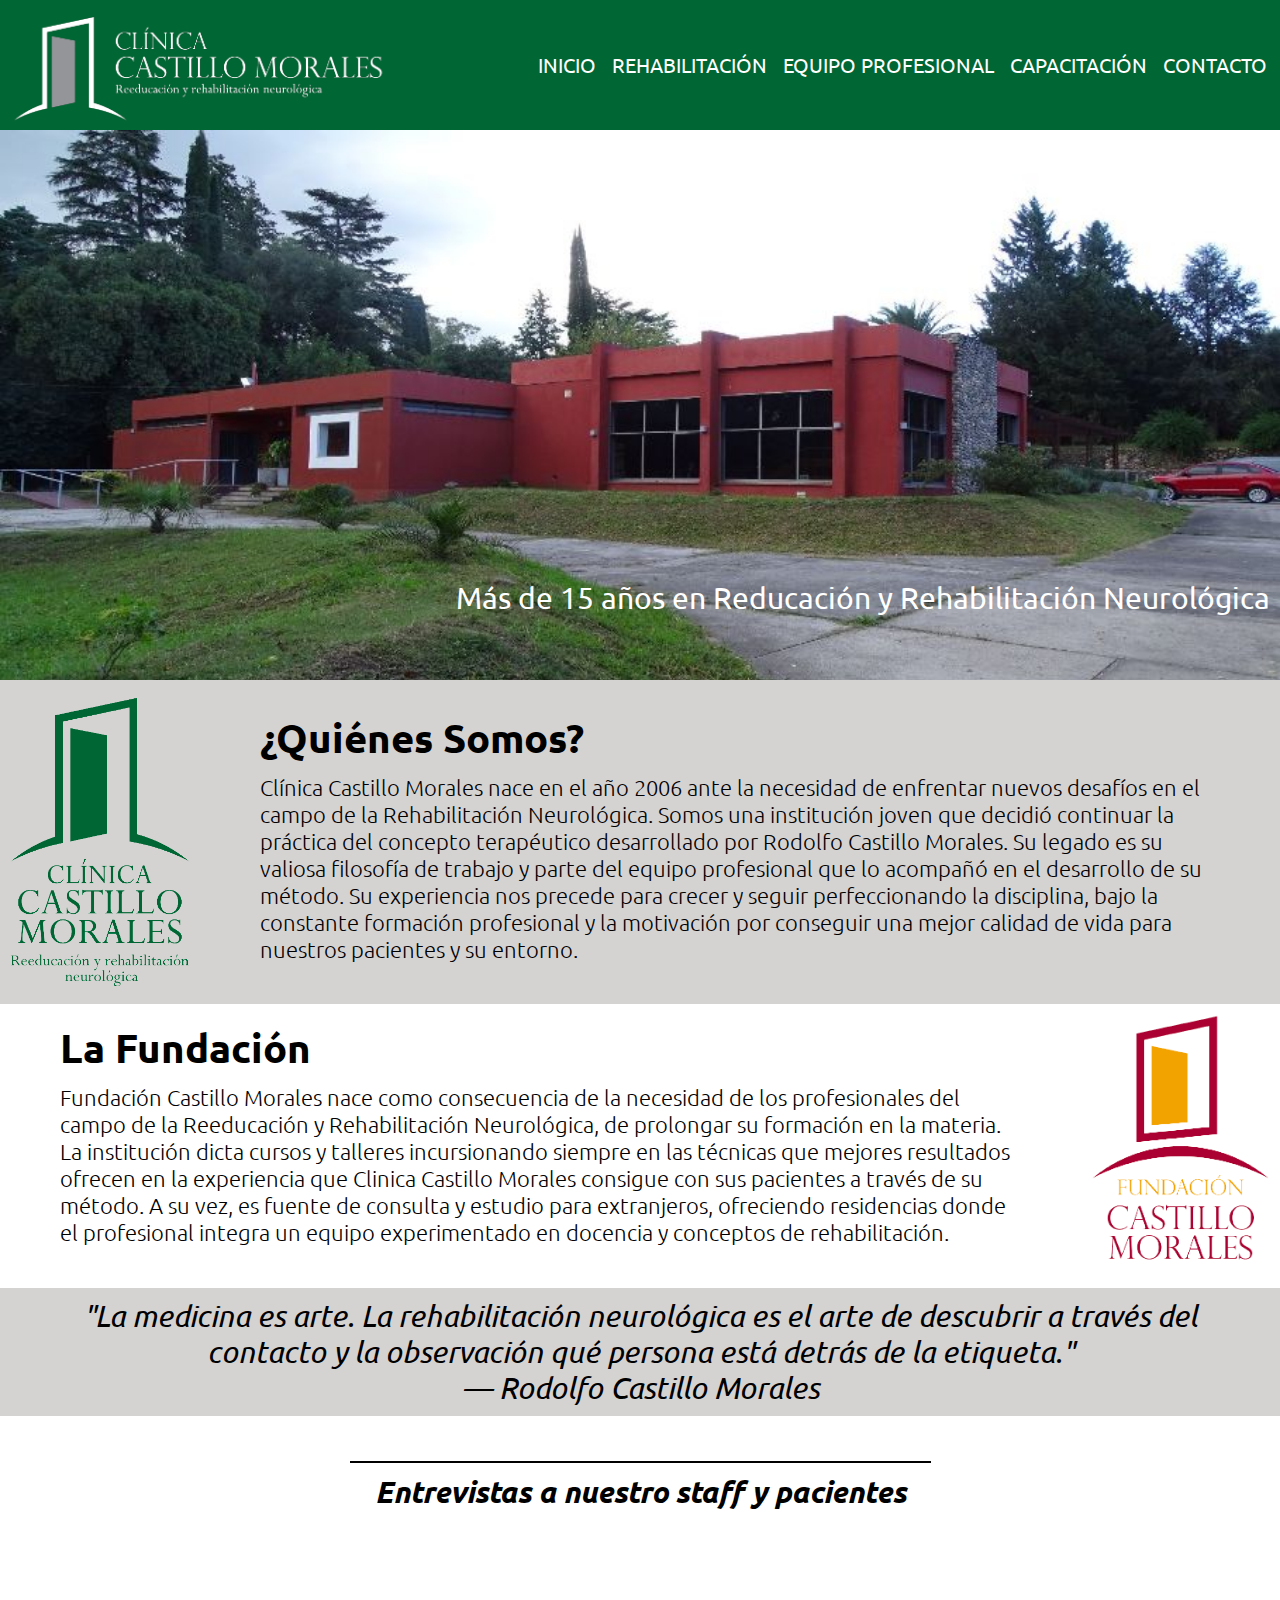
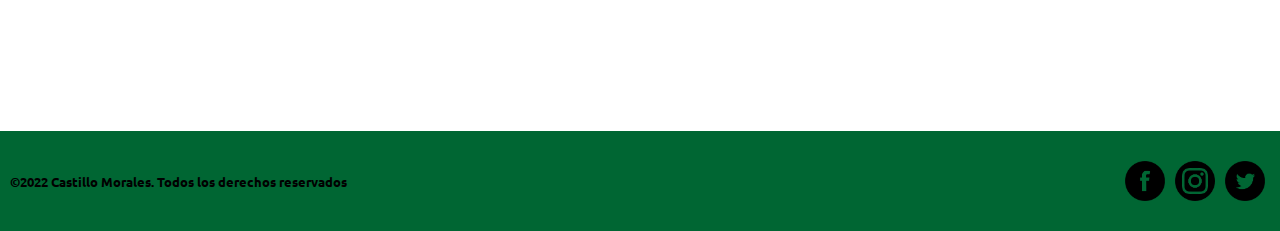
<file: index.html>
<!DOCTYPE html>
<html lang="en">
<head>
    <meta charset="UTF-8">
    <meta http-equiv="X-UA-Compatible" content="IE=edge">
    <meta name="viewport" content="width=device-width, initial-scale=1.0">
    <link rel="shortcut icon" href="./assets/img/iconoCCM.ico" type="image/x-icon">
    <link href="https://unpkg.com/aos@2.3.1/dist/aos.css" rel="stylesheet">
    <link rel="stylesheet" href="./assets/css/styles.css">
    <title>Inicio</title>
</head>
<body class="container">
    
    <nav class="navbar">
        
        <div data-aos="fade-right" class="logobar">
            <a href="index.html"><img src="./assets/img/logoBlancoCCM.png" alt=""></a>
        </div>

        <ul>
            <li> <a href="./index.html">INICIO</a> </li>
            <li> <a href="./pages/rehabilitacion.html">REHABILITACIÓN</a> </li>
            <li> <a href="./pages/equipoProfesional.html">EQUIPO PROFESIONAL</a> </li>
            <li> <a href="./pages/capacitacion.html">CAPACITACIÓN</a></li>
            <li> <a href="./pages/contacto.html">CONTACTO</a></li>
        </ul>

    </nav>

    <header class="header">
        
        <div class="imgIndex">
            <p>Más de 15 años en Reducación y Rehabilitación Neurológica </p>
        </div>

    </header>

    <main class="main">
        
        <div class="cajaInicio1">
            
            <img src="./assets/img/Logo1Color_CCM-removebg-preview.png" alt="">
            <div>
                <h1>¿Quiénes Somos?</h1>
                <p>Clínica Castillo Morales nace en el año 2006 ante la necesidad de enfrentar nuevos desafíos en el campo de la Rehabilitación Neurológica.
                    Somos una institución joven que decidió continuar la práctica del concepto terapéutico desarrollado por Rodolfo Castillo Morales. Su legado es su valiosa filosofía de trabajo y parte del equipo profesional que lo acompañó en el desarrollo de su método. Su experiencia nos precede para crecer y seguir perfeccionando la disciplina, bajo la constante formación profesional y la motivación por conseguir una mejor calidad de vida para nuestros pacientes y su entorno.</p>
            </div>
        </div>

        <div class="cajaInicio2">
            
            <img src="./assets/img/LogoColor_FCM-removebg-preview.png" alt="">
            <div>
                <h2>La Fundación</h2>
                <p>Fundación Castillo Morales nace como consecuencia de la necesidad de los profesionales del campo de la Reeducación y Rehabilitación Neurológica, de prolongar su formación en la materia.
                    La institución dicta cursos y talleres incursionando siempre en las técnicas que mejores resultados ofrecen en la experiencia que Clinica Castillo Morales consigue con sus pacientes a través de su método.
                    A su vez, es fuente de consulta y estudio para extranjeros, ofreciendo residencias donde el profesional integra un equipo experimentado en docencia y conceptos de rehabilitación.</p>
            </div>
        </div>

        <div class="frase">
            <p>"La medicina es arte. La rehabilitación neurológica es el arte de descubrir a través del contacto y la observación qué persona está detrás de la etiqueta."</p>
            <p>—  Rodolfo Castillo Morales</p>
        </div>

    </main>

    <aside class="aside">
        <div class="entrevistas">
            <h2>Entrevistas a nuestro staff y pacientes</h2>
            <iframe width="300" height="215" src="https://www.youtube.com/embed/o1YmPI6wGiQ" title="YouTube video player" frameborder="0" allow="accelerometer; autoplay; clipboard-write; encrypted-media; gyroscope; picture-in-picture" allowfullscreen></iframe>
        </div>

    </aside>

    <footer class="footer">        
        <h5>©2022 Castillo Morales. Todos los derechos reservados</h5>
        <div>
            <img src="./assets/img/redes/iconoFace.png" alt="">
            <img src="./assets/img/redes/iconoIG.png" alt="">
            <img src="./assets/img/redes/iconoTwitter.png" alt="">
        </div>
    </footer>

    <script src="https://unpkg.com/aos@2.3.1/dist/aos.js"></script>
    <script>
        AOS.init();
    </script>
</body>

</html>
</file>
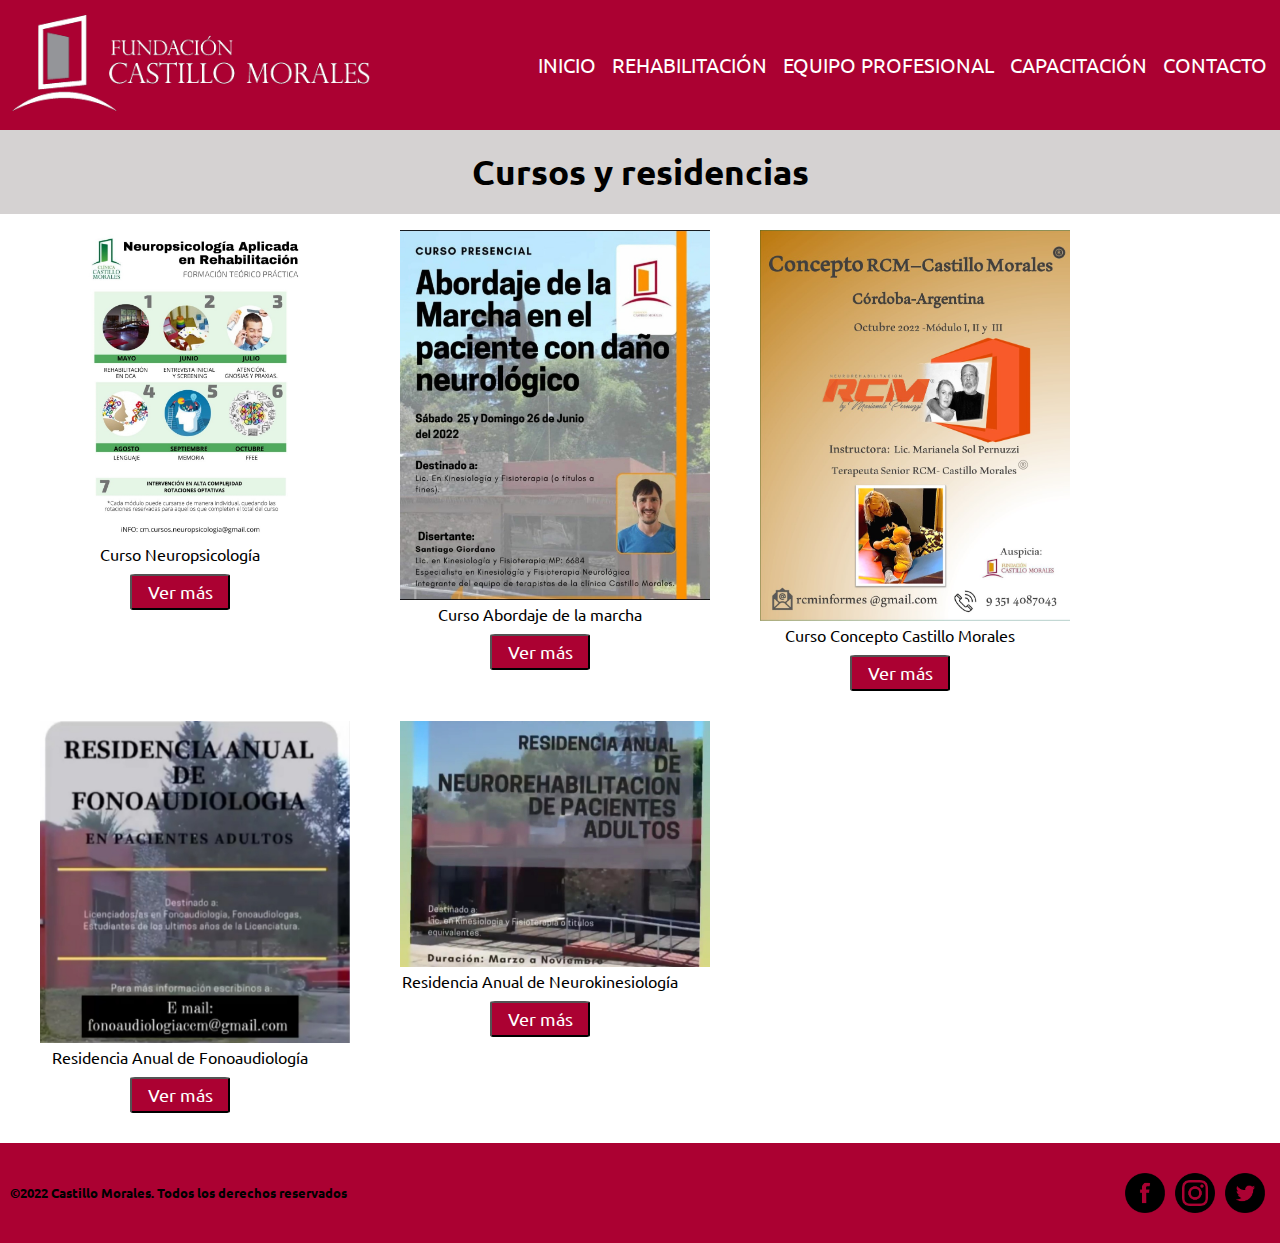
<file: pages/capacitacion.html>
<!DOCTYPE html>
<html lang="en">
<head>
    <meta charset="UTF-8">
    <meta http-equiv="X-UA-Compatible" content="IE=edge">
    <meta name="viewport" content="width=device-width, initial-scale=1.0">
    <link rel="shortcut icon" href="../assets/img/iconoCCM.ico" type="image/x-icon">
    <link rel="stylesheet" href="../assets/css/styles.css">
    <title>Capacitacion</title>
</head>
<body class="containerFCM">
    <nav class="navbar1">
        
        <div class="logobar">
            <a href="../index.html"><img src="../assets/img/logoBlancoFCM.png" alt=""></a>
        </div>

        <ul>
            <li> <a href="../index.html">INICIO</a> </li>
            <li> <a href="./rehabilitacion.html">REHABILITACIÓN</a> </li>
            <li> <a href="./equipoProfesional.html">EQUIPO PROFESIONAL</a> </li>
            <li> <a href="./capacitacion.html">CAPACITACIÓN</a></li>
            <li> <a href="./contacto.html">CONTACTO</a></li>
        </ul>

    </nav>

    <header class="header1">
        <h2>Cursos y residencias</h2>
    </header>

    <main class="main1">
        
        <div class="cursoPsico">
            <img src="../assets/img/cursoPsico.jpg" alt="">
            <div>
                <p>Curso Neuropsicología</p>
                <button class="btnFundi">Ver más</button>
            </div>
        </div>
        <div class="cursoMarcha">
            <img src="../assets/img/cursoMarcha.jpg" alt="">
            <div>
                <p>Curso Abordaje de la marcha</p>
                <button class="btnFundi">Ver más</button>
            </div>
        </div>
        <div class="cursoRCM">
            <img src="../assets/img/cursoCRCM.jpg" alt="">
            <div>
                <p>Curso Concepto Castillo Morales</p>
                <button class="btnFundi">Ver más</button>
            </div>
        </div>
        <div class="residenciaFono">
            <img src="../assets/img/residenciaFono.jpg" alt="">
            <div>
                <p>Residencia Anual de Fonoaudiología</p>
                <button class="btnFundi">Ver más</button>
            </div>
        </div>
        <div class="residenciaKine">
            <img src="../assets/img/residenciaKine.jpg" alt="">
            <div>
                <p>Residencia Anual de Neurokinesiología</p>
                <button class="btnFundi">Ver más</button>
            </div>
        </div>

    </main>

    <footer class="footer1">        
        <h5>©2022 Castillo Morales. Todos los derechos reservados</h5>
        <div>
            <img src="../assets/img/redes/iconoFace.png" alt="">
            <img src="../assets/img/redes/iconoIG.png" alt="">
            <img src="../assets/img/redes/iconoTwitter.png" alt="">
        </div>
    </footer>
</body>
</html>
</file>
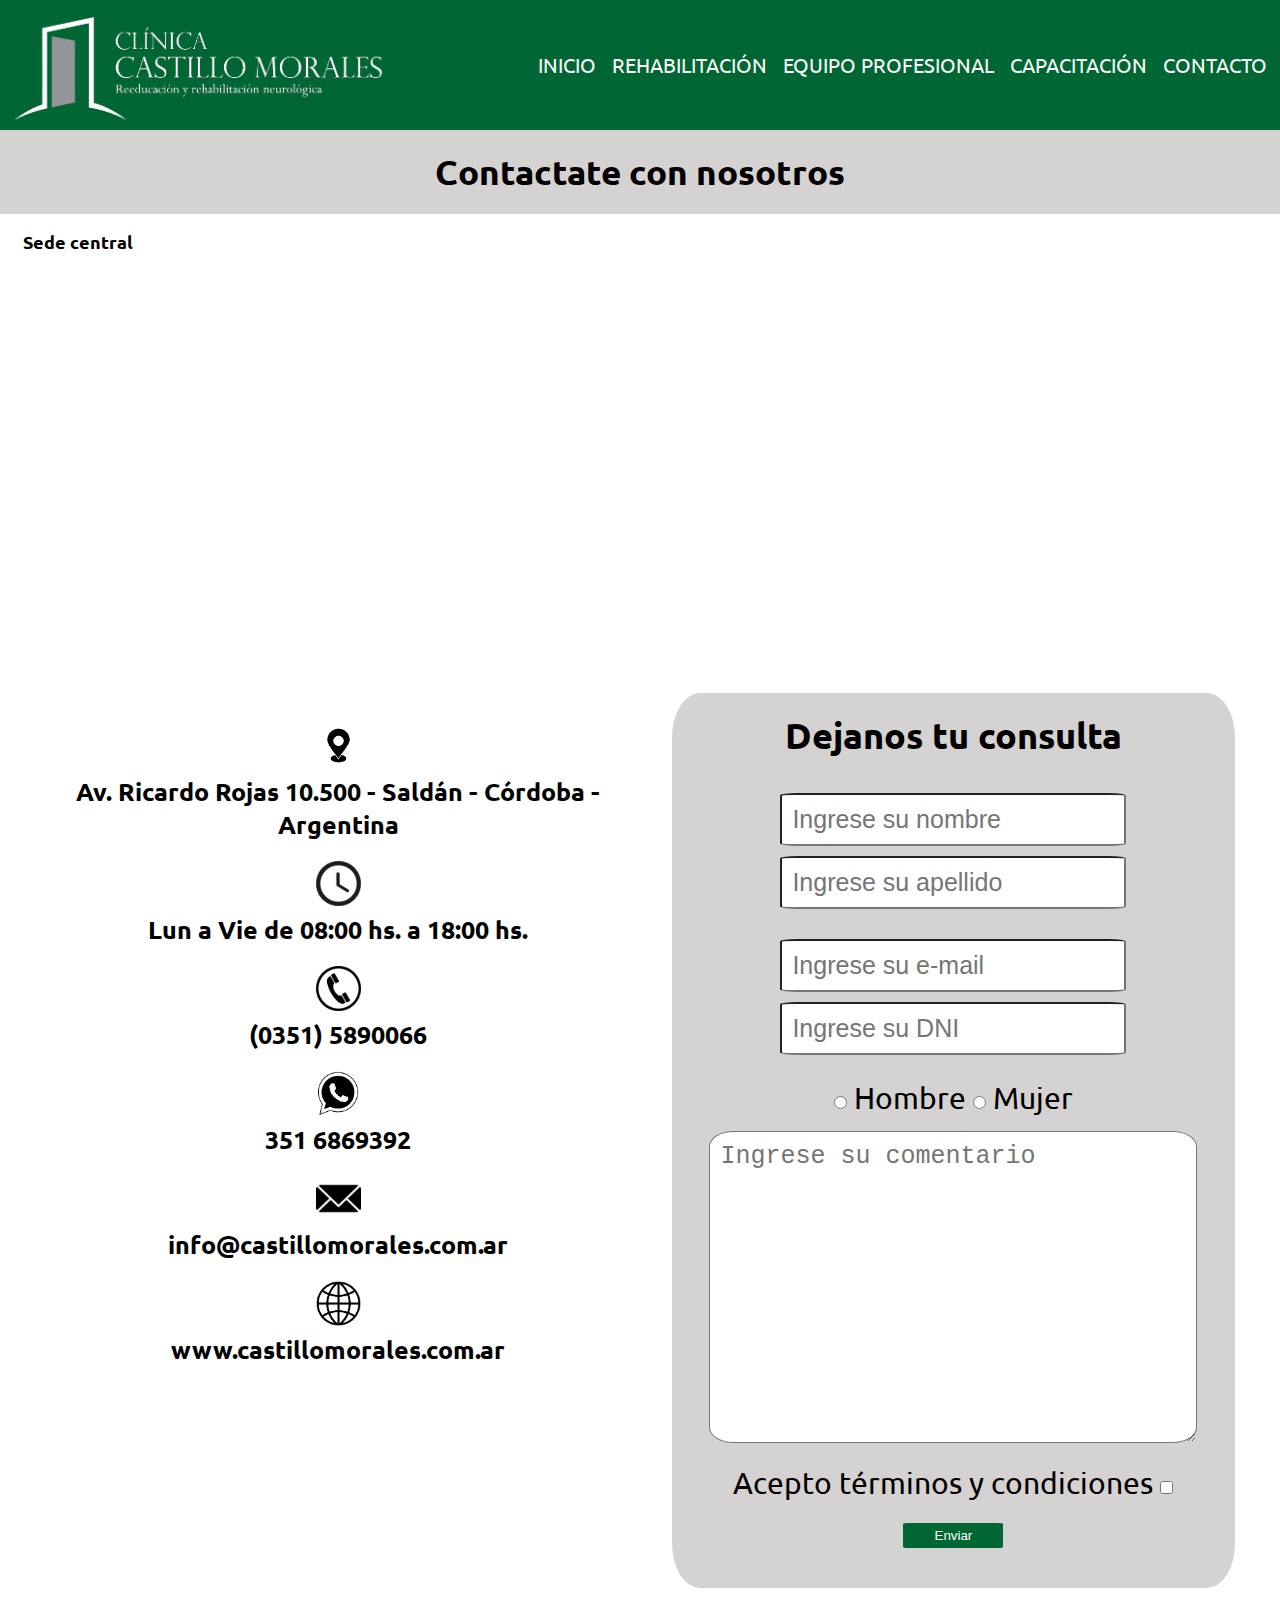
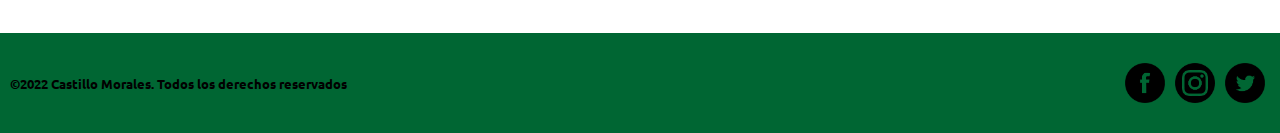
<file: pages/contacto.html>
<!DOCTYPE html>
<html lang="en">
<head>
    <meta charset="UTF-8">
    <meta http-equiv="X-UA-Compatible" content="IE=edge">
    <meta name="viewport" content="width=device-width, initial-scale=1.0">
    <link rel="shortcut icon" href="../assets/img/iconoCCM.ico" type="image/x-icon">
    <link rel="stylesheet" href="../assets/css/styles.css">
    <title>Contacto</title>
</head>
<body class="containerContacto">
    <nav class="navbar2">
        
        <div class="logobar">
            <a href="../index.html"><img src="../assets/img/logoBlancoCCM.png" alt=""></a>
        </div>

        <ul>
            <li> <a href="../index.html">INICIO</a> </li>
            <li> <a href="./rehabilitacion.html">REHABILITACIÓN</a> </li>
            <li> <a href="./equipoProfesional.html">EQUIPO PROFESIONAL</a> </li>
            <li> <a href="./capacitacion.html">CAPACITACIÓN</a></li>
            <li> <a href="./contacto.html">CONTACTO</a></li>
        </ul>

    </nav>

    <header class="header2">
        <h2>Contactate con nosotros</h2>
    </header>

    <main class="main2">
        
        <h2>Sede central</h2>
        <div>
            <iframe src="https://www.google.com/maps/embed?pb=!1m18!1m12!1m3!1d3408.3092684071694!2d-64.30856268523726!3d-31.322830981435384!2m3!1f0!2f0!3f0!3m2!1i1024!2i768!4f13.1!3m3!1m2!1s0x94329db9c0ac9445%3A0x7974801b39519b7d!2sClinica%20Castillo%20Morales!5e0!3m2!1ses!2sar!4v1653484251141!5m2!1ses!2sar" width="400" height="250" style="border:0;" allowfullscreen="" loading="lazy" referrerpolicy="no-referrer-when-downgrade"></iframe>
        </div>

    </main>

    <aside class="aside2">
        <div class="mediosContacto">
            <div>
                <img src="../assets/img/simbolos/ubicacion.png  " alt="">
                <h4>Av. Ricardo Rojas 10.500 - Saldán - Córdoba - Argentina</h4>
            </div>
            <div>
                <img src="../assets/img/simbolos/horario.png" alt="">
                <h4>Lun a Vie de 08:00 hs. a 18:00 hs.</h4>
            </div>
            <div>
                <img src="../assets/img/simbolos/telefono.png" alt="">
                <h4>(0351) 5890066</h4>
            </div>
            <div>
                <img src="../assets/img/simbolos/whatsapp.png" alt="">
                <h4>351 6869392 </h4>
            </div>
            <div>
                <img src="../assets/img/simbolos/mail.png" alt="">
                <h4>info@castillomorales.com.ar</h4>
            </div>
            <div>
                <img src="../assets/img/simbolos/web.png" alt="">
                <h4>www.castillomorales.com.ar</h4>
            </div>
        </div>  

        <form class="form" action="">
            <h2>Dejanos tu consulta</h2>
            <div class="datos">
                <div class="datosPersonales">
                    <input class="cuadroTexto" type="text" name="nombre" id="nombre" placeholder="Ingrese su nombre" required>
                    <input class="cuadroTexto" type="text" name="apellido" id="apellido" placeholder="Ingrese su apellido" required>
                </div>                    
                <div class="datosPersonales">
                    <input class="cuadroTexto" type="email" name="mail" id="mail" placeholder="Ingrese su e-mail" required>
                    <input class="cuadroTexto" type="number" name="dni" id="dni" placeholder="Ingrese su DNI" required>
                </div>    
                <div>
                    <input type="radio" name="sexo" id="sexo" value="h">
                    <label for="sexo">Hombre</label>
                    <input type="radio" name="sexo" id="sexo" value="m">
                    <label for="sexo">Mujer</label>
                </div>
                <textarea class="cuadroTexto" name="comentario" id="comentario" cols="30" rows="10" placeholder="Ingrese su comentario"></textarea>
                <div>
                    <label for="acepto">Acepto términos y condiciones</label>
                    <input type="checkbox" name="acepto" id="tyc" value="si" required>
                </div>
                <input class="btn" type="submit" value="Enviar">
            </div>
        </form>

    </aside>

    <footer class="footer2">        
        <h5>©2022 Castillo Morales. Todos los derechos reservados</h5>
        <div>
            <img src="../assets/img/redes/iconoFace.png" alt="">
            <img src="../assets/img/redes/iconoIG.png" alt="">
            <img src="../assets/img/redes/iconoTwitter.png" alt="">
        </div>
    </footer>
    
</body>
</html>
</file>
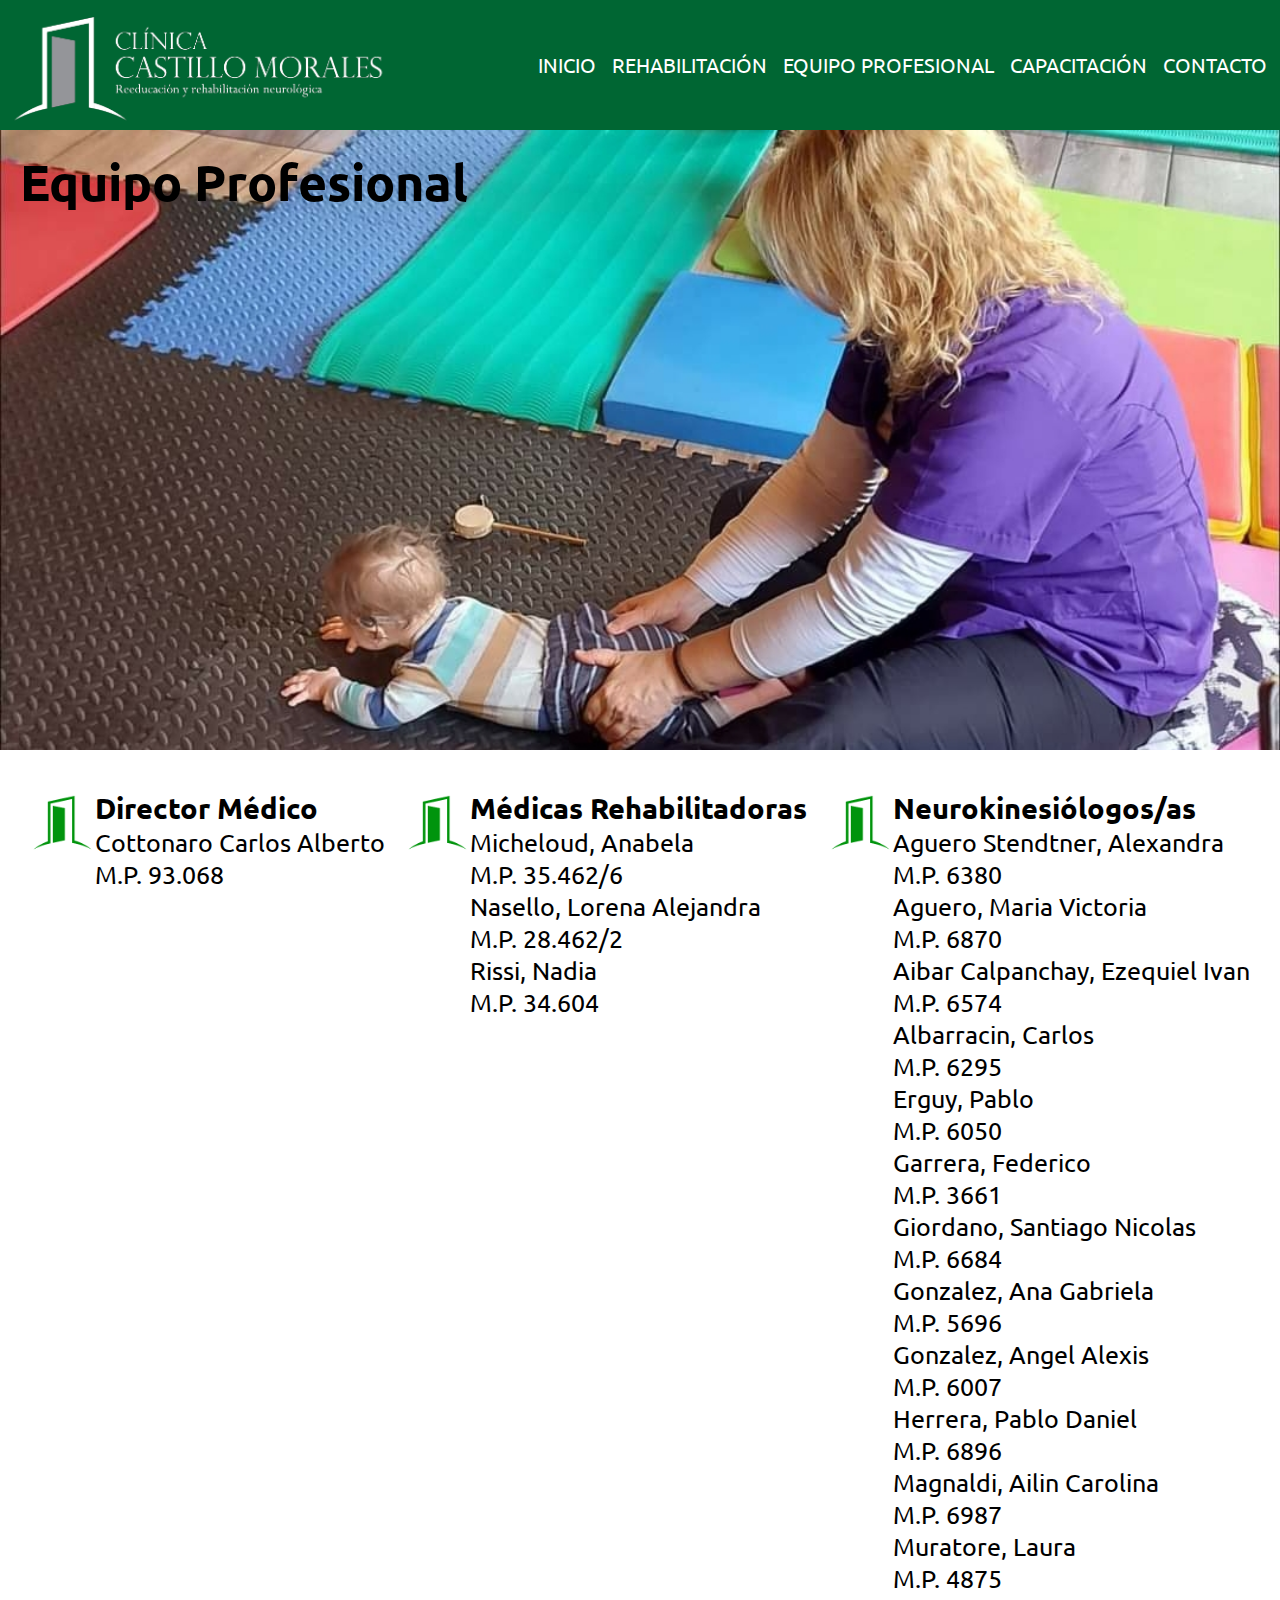
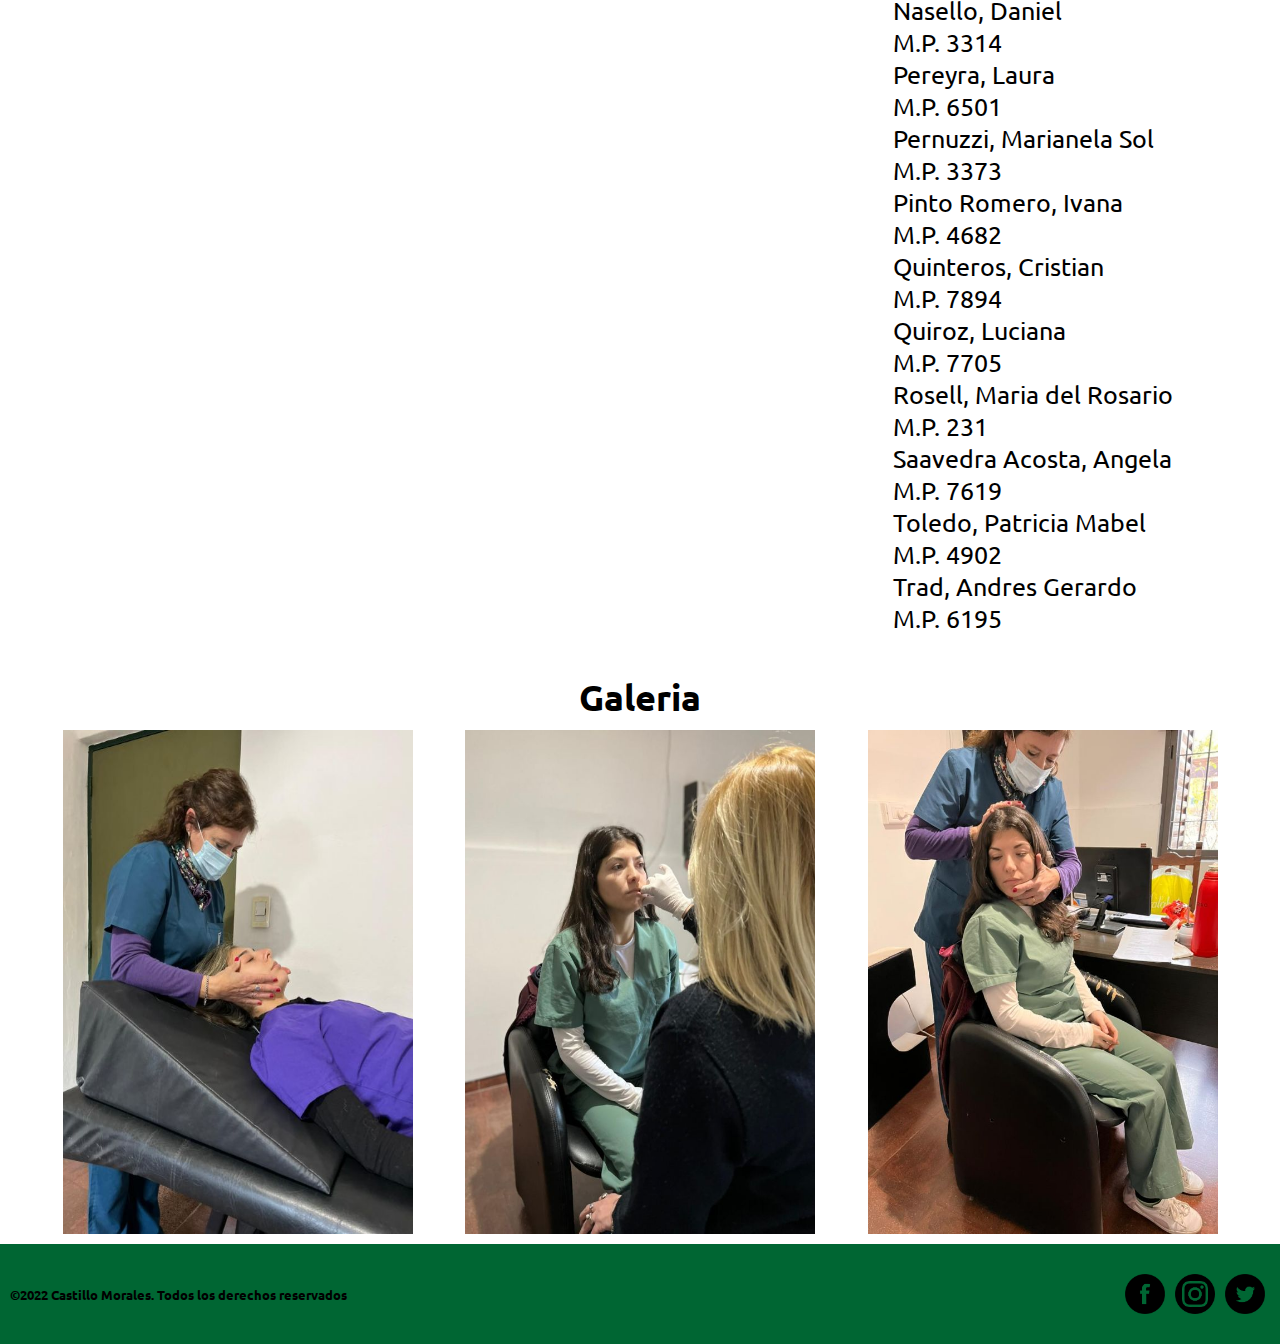
<file: pages/equipoProfesional.html>
<!DOCTYPE html>
<html lang="en">
<head>
    <meta charset="UTF-8">
    <meta http-equiv="X-UA-Compatible" content="IE=edge">
    <meta name="viewport" content="width=device-width, initial-scale=1.0">
    <link rel="shortcut icon" href="../assets/img/iconoCCM.ico" type="image/x-icon">
    <link rel="stylesheet" href="../assets/css/styles.css">
    <title>Equipo Profesional</title>
</head>
<body class="container">
    <nav class="navbar">
        
        <div class="logobar">
            <a href="../index.html"><img src="../assets/img/logoBlancoCCM.png" alt=""></a>
        </div>

        <ul>
            <li> <a href="../index.html">INICIO</a> </li>
            <li> <a href="./rehabilitacion.html">REHABILITACIÓN</a> </li>
            <li> <a href="./equipoProfesional.html">EQUIPO PROFESIONAL</a> </li>
            <li> <a href="./capacitacion.html">CAPACITACIÓN</a></li>
            <li> <a href="./contacto.html">CONTACTO</a></li>
        </ul>

    </nav>

    <header class="header">
        <div class="imgEquipo">
            <h2>Equipo Profesional</h2>
        </div>
    </header>

    <main class="main">
        <div class="terapistas">
            <div class="profesional">
                <img src="../assets/img/iconoLista.png" alt="">
                <div>
                    <h3>Director Médico</h3>
                    <p>Cottonaro Carlos Alberto</p>
                    <p>M.P. 93.068</p>
                </div>
            </div>
            <div class="profesional">
                <img src="../assets/img/iconoLista.png" alt="">
                <div>
                    <h3>Médicas Rehabilitadoras</h3>
                    <p>Micheloud, Anabela</p>
                    <p>M.P. 35.462/6</p>
                    <p>Nasello, Lorena Alejandra </p>
                    <p> M.P. 28.462/2</p>
                    <p>Rissi, Nadia</p>
                    <p>M.P. 34.604</p>
                </div>
            </div>
            <div class="profesional">
                <img src="../assets/img/iconoLista.png" alt="">
                <div>
                    <h3>Neurokinesiólogos/as</h3>
                    <p>Aguero Stendtner, Alexandra</p>
                    <p>M.P. 6380</p>    
                    <p>Aguero, Maria Victoria</p>
                    <p>M.P. 6870</p>
                    <p>Aibar Calpanchay, Ezequiel Ivan</p>
                    <p>M.P. 6574</p>
                    <p>Albarracin, Carlos</p>
                    <p>M.P. 6295</p>
                    <p>Erguy, Pablo</p>
                    <p>M.P. 6050</p>
                    <p>Garrera, Federico</p>
                    <p>M.P. 3661</p>
                    <p>Giordano, Santiago Nicolas</p>
                    <p>M.P. 6684</p>
                    <p>Gonzalez, Ana Gabriela</p>   
                    <p>M.P. 5696</p>
                    <p>Gonzalez, Angel Alexis</p>
                    <p>M.P. 6007</p>
                    <p>Herrera, Pablo Daniel</p>
                    <p>M.P. 6896</p>
                    <p>Magnaldi, Ailin Carolina</p>
                    <p>M.P. 6987</p>
                    <p>Muratore, Laura</p>
                    <p>M.P. 4875</p>
                    <p>Nasello, Daniel</p>
                    <p>M.P. 3314</p>
                    <p>Pereyra, Laura</p>
                    <p>M.P. 6501</p>
                    <p>Pernuzzi, Marianela Sol</p>
                    <p>M.P. 3373</p>
                    <p>Pinto Romero, Ivana</p>
                    <p>M.P. 4682</p>
                    <p>Quinteros, Cristian</p>
                    <p>M.P. 7894</p>
                    <p>Quiroz, Luciana</p>
                    <p>M.P. 7705</p>
                    <p>Rosell, Maria del Rosario</p>
                    <p>M.P. 231</p>
                    <p>Saavedra Acosta, Angela</p>
                    <p>M.P. 7619</p>
                    <p>Toledo, Patricia Mabel</p>
                    <p>M.P. 4902</p>
                    <p>Trad, Andres Gerardo</p>
                    <p>M.P. 6195</p>
                </div>
            </div>
        </div>
    </main>

    <aside class="aside">
        <h2 class="galeria">Galeria</h2>
        <div class="fotosGaleria">
            <img class="foto foto1" src="../assets/img/terapia/terapia1.jpg" alt="">
            <img class="foto foto2" src="../assets/img/terapia/terapia2.jpg" alt="">
            <img class="foto foto3" src="../assets/img/terapia/terapia3.jpg" alt="">
        </div>

    </aside>

    <footer class="footer">        
        <h5>©2022 Castillo Morales. Todos los derechos reservados</h5>
        <div>
            <img src="../assets/img/redes/iconoFace.png" alt="">
            <img src="../assets/img/redes/iconoIG.png" alt="">
            <img src="../assets/img/redes/iconoTwitter.png" alt="">
        </div>
    </footer>
</body>
</html>
</file>
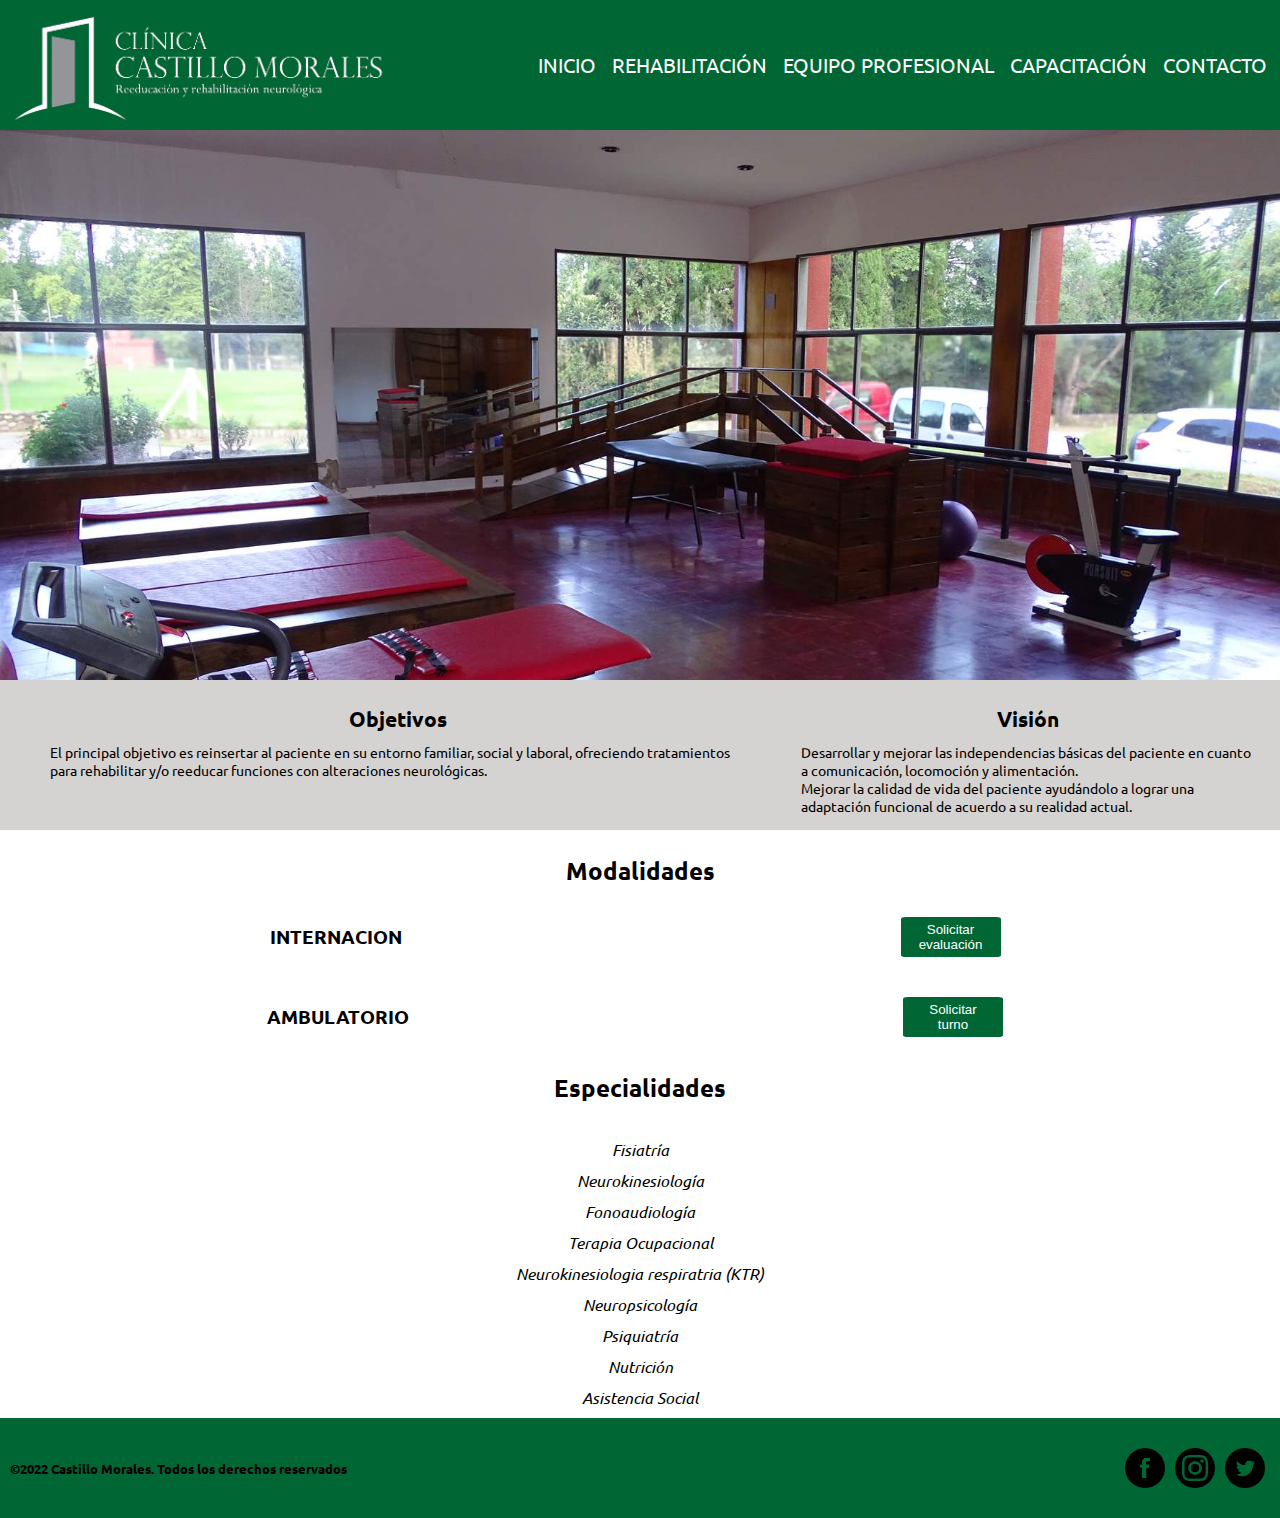
<file: pages/rehabilitacion.html>
<!DOCTYPE html>
<html lang="en">
<head>
    <meta charset="UTF-8">
    <meta http-equiv="X-UA-Compatible" content="IE=edge">
    <meta name="viewport" content="width=device-width, initial-scale=1.0">
    <link rel="shortcut icon" href="../assets/img/iconoCCM.ico" type="image/x-icon">
    <link rel="stylesheet" href="../assets/css/styles.css">
    <title>Rehabilitacion</title>
</head>
<body class="container">
    <nav class="navbar">
        
        <div class="logobar">
            <a href="../index.html"><img src="../assets/img/logoBlancoCCM.png" alt=""></a>
        </div>

        <ul>
            <li> <a href="../index.html">INICIO</a> </li>
            <li> <a href="./rehabilitacion.html">REHABILITACIÓN</a> </li>
            <li> <a href="./equipoProfesional.html">EQUIPO PROFESIONAL</a> </li>
            <li> <a href="./capacitacion.html">CAPACITACIÓN</a></li>
            <li> <a href="./contacto.html">CONTACTO</a></li>
        </ul>

    </nav>

    <header class="header">
        <div class="imgGym"></div>
    </header>

    <main class="main">
        
        <div class="mision">
            <div class="objetivo">
                <h2>Objetivos</h2>
                <p>El principal objetivo es reinsertar al paciente en su entorno familiar, social y laboral, ofreciendo tratamientos para rehabilitar y/o reeducar funciones con alteraciones neurológicas.</p>
            </div>
            <div class="vision">
                <h2>Visión</h2>
                <p class="p1">Desarrollar y mejorar las independencias básicas del paciente en cuanto a comunicación, locomoción y alimentación.</p>
                <p class="p2">Mejorar la calidad de vida del paciente ayudándolo a lograr una adaptación funcional de acuerdo a su realidad actual.</p>
            </div>
        </div>
                
        <div class="modalidades">
            <h2>Modalidades</h2>
            <div class="tipoTerapia">
                <div>
                    <h3>INTERNACION</h3>
                </div>
                <button class="btn">Solicitar evaluación</button>
            </div>
            <div class="tipoTerapia">
                <div>
                    <h3>AMBULATORIO</h3>
                </div>
                <button class="btn">Solicitar turno</button>
            </div>
        </div>       

    </main>

    <aside class="aside">
        
        <div class="especialidades">
            <h2>Especialidades</h2>
            <ul class="areas">
                <li>Fisiatría</li>
                <li>Neurokinesiología</li>
                <li>Fonoaudiología</li>
                <li>Terapia Ocupacional</li>
                <li>Neurokinesiologia respiratria (KTR)</li>
                <li>Neuropsicología</li>
                <li>Psiquiatría</li>
                <li>Nutrición</li>
                <li>Asistencia Social</li>
            </ul>
        </div>

    </aside>

    <footer class="footer">        
        <h5>©2022 Castillo Morales. Todos los derechos reservados</h5>
        <div>
            <img src="../assets/img/redes/iconoFace.png" alt="">
            <img src="../assets/img/redes/iconoIG.png" alt="">
            <img src="../assets/img/redes/iconoTwitter.png" alt="">
        </div>
    </footer>
    
</body>
</html>
</file>
<file: assets/css/styles.css>
@import url('https://fonts.googleapis.com/css2?family=Ubuntu:ital,wght@0,300;0,400;1,300;1,400&display=swap');

*{
    margin: 0;
    padding: 0;
    box-sizing: border-box;
}

/*GRID*/
.container{
    display: grid;
    grid-template-columns: repeat(5,1fr);
    grid-template-rows: 130px 200px auto auto 100px;
    grid-template-areas: "navbar navbar navbar navbar navbar"
                         "header header header header header"
                         "main   main   main   main   main"
                         "aside  aside  aside  aside  aside"
                         "footer footer footer footer footer";
}

.containerFCM{
    display: grid;
    grid-template-columns: repeat(4,1fr);
    grid-template-rows: 130px 100px auto 100px;
    grid-template-areas: "navbar1 navbar1 navbar1 navbar1"
                         "header1 header1 header1 header1"
                         "main1   main1   main1   main1"
                         "footer1 footer1 footer1 footer1";
}

.containerContacto{
    display: grid;
    grid-template-columns: repeat(4,1fr);
    grid-template-rows: 130px 100px auto auto 100px;
    grid-template-areas: "navbar2 navbar2 navbar2 navbar2"
                         "header2 header2 header2 header2"
                         "main2   main2   main2   main2"
                         "aside2  aside2  aside2  aside2"
                         "footer2 footer2 footer2 footer2";
}


/*Navegador para todas las páginas menos capacitacion*/
.navbar{
    grid-area: navbar;
    background-color:rgb(0, 102, 51);
    align-items: center;
    text-align: center;
}

.logobar img{
    width: 250px;
    animation-name: aparecer;
    animation-duration: 2s;
}

.navbar ul{
    display: flex;
    justify-content: center;
    list-style: none;
}

.navbar ul li{
    padding: 3px;
    align-items: center;
}

.navbar ul li a{
    text-decoration: none;
    font-size: 11.5px;
    color: white;
    font-family:"Ubuntu";
}

/*Navegador Fundacion*/
.navbar1{
    grid-area: navbar1;
    background-color:rgb(171, 1, 50);
    align-items: center;
    text-align: center;
}

.navbar1 ul{
    display: flex;
    justify-content: center;
    list-style: none;
}

.navbar1 ul li{
    padding: 3px;
    align-items: center;
}

.navbar1 ul li a{
    text-decoration: none;
    font-size: 11.5px;
    color: white;
    font-family:"Ubuntu";
}

/*Navegador ubicacion*/
.navbar2{
    grid-area: navbar2;
    background-color:rgb(0, 102, 51);
    align-items: center;
    text-align: center;
}

.logobar img{
    width: 250px;
}

.navbar2 ul{
    display: flex;
    justify-content: center;
    list-style: none;
}

.navbar2 ul li{
    padding: 3px;
    align-items: center;
}

.navbar2 ul li a{
    text-decoration: none;
    font-size: 11.5px;
    color: white;
    font-family:"Ubuntu";
}

/*header*/
.header{
    grid-area: header;
}

/*header index*/
.imgIndex{
    background-image: url("../img/clinica\ fachada1.jpg");
    height: 200px;
    background-size: cover;
    background-repeat: none;
}

.imgIndex p{
    font-size: 24px;
    text-align: right;
    padding: 130px 10px;
    font-family:"Ubuntu";
}

/*header rehabilitacion*/
.imgGym{
    background-image: url("../img/gym1.jpg");
    height: 200px;
    background-size:cover;
    background-repeat: none;
}

/*header equipo prof*/
.imgEquipo{
    background-image: url("../img/terapia/terapia.jpg");
    height: 250px;
    background-size: cover;
    background-repeat:no-repeat;
}
.imgEquipo h2{
    font-size: 35px;
    font-family:"Ubuntu";
    padding: 20px;
}

/*header capacitacion*/
.header1{
    grid-area: header1;
}
.header1 h2{
    font-size: 35px;
    font-family:"Ubuntu";
    padding: 20px;
    background-color: #d5d2d2;
    text-align: center;
}

/*header contactos*/
.header2{
    grid-area: header2;
}
.header2 h2{
    font-size: 35px;
    font-family:"Ubuntu";
    padding: 20px;
    background-color: #d5d2d2;
    text-align: center;
}

/*Main*/
.main{
    grid-area: main;
}

/*Main index*/
.cajaInicio1{
    display: flex;
    flex-direction:column;
    align-items: center;
    background-color: #d5d2d2;
}

.cajaInicio1 img{
    width: 250px;
}

.cajaInicio1 div h1{
    font-size: 35px;
    padding: 10px;
    font-family:"Ubuntu";
}

.cajaInicio1 div p{
    font-size: 28px;
    font-weight: 300;
    padding: 10px 10px 20px 10px;
    font-family:"Ubuntu";
}

.cajaInicio2{
    display: flex;
    flex-direction:column;
    align-items: center;
}

.cajaInicio2 img{
    width: 250px;
    padding: 10px;
}

.cajaInicio2 div h2{
    font-size: 35px;
    padding: 10px;
    font-family:"Ubuntu";
}

.cajaInicio2 div p{
    font-size: 28px;
    font-weight: 300;
    padding: 10px 10px 20px 10px;
    font-family:"Ubuntu";
}

.frase{
    font-size: 30px;
    font-style: italic;
    text-align: center;
    padding: 20px;
    background-color: #d5d2d2;
    font-family:"Ubuntu";
}

/*main rehabilitacion*/
.mision{
    display: flex;
    flex-direction:row;
    background-color: #d5d2d2
}

.objetivo{
    display: flex;
    flex-direction: column;
    align-items: center;
    font-family:"Ubuntu";
    font-size: 12px;
    padding: 15px 30px 15px 20px;
}

.objetivo h2{
    padding: 10px;
}

.vision{
    display: flex;
    flex-direction: column;
    align-items: center;
    font-family:"Ubuntu";
    font-size: 12px;
    padding: 15px 25px 15px 5px;
}

.vision h2{
    padding: 10px;
}

.modalidades{
    display: flex;
    flex-direction: column;
    font-family:"Ubuntu";
    padding: 15px;
}

.modalidades h2{
    text-align: center;
    padding: 10px;
}

.tipoTerapia{
    display: flex;
    justify-content: space-around;
    align-items: center;
    font-family:"Ubuntu";
    padding: 10px;
}

.btn{ /*para toda la pagina el mismo boton*/
    width: 100px;
    background-color: rgb(0, 102, 51);
    color: white;
    border: 0;
    padding: 5px 10px;
    margin: 10px;
    border-radius: 5%;
}

/*main equipo prof*/
.terapistas{
    display: flex;
    justify-content: space-around;
    margin: 80px 40px 20px 40px;
    padding-bottom: 20px;
}
.profesional{
    display: flex;
    align-items:flex-start;
    font-size: 11px;
    font-family:"Ubuntu";
}
.profesional img{
    width: 50px;
}

/*main capacitacion*/
.main1{
    grid-area: main1;
    display: flex;
    flex-direction: column;
}
.cursoPsico img{
    width:  400px;
    padding: 0px 10px 0px 30px;
    margin-left: 10px;
}

.cursoPsico div{
    text-align: center;
    margin-bottom: 20px;
    font-family:"Ubuntu";
}

.cursoMarcha img{
    width:  400px;
    padding: 0px 10px 0px 30px;
    margin-left: 10px;
}

.cursoMarcha div{
    text-align: center;
    margin-bottom: 20px;
    font-family:"Ubuntu";
}

.cursoRCM img{
    width:  400px;
    padding: 0px 10px 0px 30px;
    margin-left: 10px;
}
.cursoRCM div{
    text-align: center;
    margin-bottom: 20px;
    font-family:"Ubuntu";
}
.residenciaFono img{
    width:  400px;
    padding: 0px 10px 0px 30px;
    margin-left: 10px;
}
.residenciaFono div{
    text-align: center;
    margin-bottom: 20px;
    font-family:"Ubuntu";
}
.residenciaKine img{
    width:  400px;
    padding: 0px 10px 0px 30px;
    margin-left: 10px;
}
.residenciaKine div{
    text-align: center;
    margin-bottom: 20px;
    font-family:"Ubuntu";
}

.btnFundi{
    width: 100px;
    background-color: rgb(171, 1, 50);
    color: white;
    padding: 5px 10px;
    margin: 10px;
    border-radius: 5%;
    font-family:"Ubuntu";
}

/*Main contactos*/
.main2{
    grid-area: main2;
}

.main2 h2{
    font-size: 12px;
    font-family:"Ubuntu";
    margin-left: 23px;
}

.main2 div{
    text-align: center;
    padding: 20px;
}

/*aside*/
.aside{
    grid-area: aside;
}

/*aside index*/
.entrevistas{
    display: flex;
    flex-direction: column;
    align-items: center;
}

.entrevistas h2{
    font-size: 18px;
    padding: 10px 25px 5px 25px;
    font-style: oblique;
    margin-top: 30px;
    border-top: 2px solid black;
    font-family:"Ubuntu";
}

.entrevistas iframe{
    padding: 15px;
}

/*aside rehabilitacion*/
.especialidades h2{
    border-top: none;
    font-family:"Ubuntu";
    text-align: center;
}
.areas{
    font-size: 16px;
    padding: 10px 25px 5px 25px;
    font-style: oblique;
    margin-top: 20px;
    font-family:"Ubuntu";
    text-align: center;
    list-style: none;
}
.areas li{
    padding: 5px;
}

/*aside equipo prof*/
.galeria{
    font-size: 18px;
    text-align: center;
    font-family:"Ubuntu";
}
.fotosGaleria{
    display: flex;
    justify-content: space-around;
    margin: 20px;
}
.foto{
    width: 100px;
    transition: all 1s;
}
.foto:hover{
    transform: translate(30px,-50px) scale(1.2) ;
}

/*aside contacto*/
.aside2{
    grid-area: aside2;
}
.mediosContacto{
    display: flex;
    flex-direction: column;
}
.mediosContacto div{
    font-size: 12px;
    text-align: center;
    font-family:"Ubuntu";
    padding: 10px;
}
.mediosContacto div img{
    width: 45px;
}

.form{
    text-align: center;
    background-color: #d5d2d2;
    padding: 20px;
    margin: 20px;
    border-radius: 5%;
    font-family:"Ubuntu";
}
.form h2{
    padding-bottom: 10px;
}
.form div{
    padding: 5px;
}
.cuadroTexto{
    border-radius: 5%;
    font-size: 13.5px;
    padding: 10px;
    margin: 5px;
}

/*footer igual en cada página*/
.footer{
    grid-area: footer;
    background-color:rgb(0, 102, 51);
    display: flex;
    flex-direction: column;
    align-items: center;
    padding: 30px;
    font-family:"Ubuntu";
}

.footer div{
    display: flex;
    align-items: center;
}

.footer h5{
    font-size: 8px;
}

.footer div img{
    width: 40px;
    padding: 5px;
}

/*footer FCM*/
.footer1{
    grid-area: footer1;
    background-color: rgb(171, 1, 50);
    display: flex;
    flex-direction: column;
    align-items: center;
    padding: 30px;
    font-family:"Ubuntu";
}

.footer1 div{
    display: flex;
    align-items: center;
}

.footer1 h5{
    font-size: 8px;
}

.footer1 div img{
    width: 40px;
    padding: 5px;
}

/*Footer Ubicacion*/
.footer2{
    grid-area: footer2;
    background-color:rgb(0, 102, 51);
    display: flex;
    flex-direction: column;
    align-items: center;
    padding: 30px;
    font-family:"Ubuntu";
}

.footer2 div{
    display: flex;
    align-items: center;
}

.footer2 h5{
    font-size: 8px;
}

.footer2 div img{
    width: 40px;
    padding: 5px;
}

/*Adaptaciones a distintos tamaños*/
@media(min-width: 768px){
    .container{
        grid-template-rows: 130px 350px auto auto 100px;
    }    
    .navbar{
        display: flex;
        justify-content: space-between;
    }
    .logobar img{
        width: 265px;
    }
    .navbar ul li a{
        padding-right: 10px;
        font-size: 12px;
    }
    .navbar1{
        display: flex;
        justify-content: space-between;
    }
    .navbar1 ul li a{
        padding-right: 10px;
        font-size: 12px;
    }
    .navbar2{
        display: flex;
        justify-content: space-between;
    }
    .navbar2 ul li a{
        padding-right: 10px;
        font-size: 12px;
    }
    .imgIndex{
        background-size: 100%;
        background-repeat: none;
        height: 400px;
    }
    .imgIndex p{
        font-size: 30px;
        text-align: right;
        padding: 250px 10px;
        color: white;
    }

    .imgGym{
        background-size: 100%;
        background-repeat: none;
        height: 400px;
    }
    .imgEquipo{
        background-size: 100%;
        background-repeat: none;
        height: 400px;
    }
    
    .cajaInicio1{
        flex-direction: row;
        background-color: #d5d2d2;
    }
    .cajaInicio1 div h1{
        font-size: 40px;
        padding-top: 10px;
    }
    .cajaInicio1 div p{
        font-size: 22px;
        padding: 0px 35px 20px;
    }
    .cajaInicio2{
        flex-direction:row;
    }
    .cajaInicio2 img{
        order:1;
    }
    .cajaInicio2 div h2{
        font-size: 40px;
        padding-top: 10px;
    }
    .cajaInicio2 div p{
        font-size: 22px;
        padding: 10px 35px 20px 10px;
    }
    .main1{
        flex-direction: row;
        flex-wrap: wrap;
    }
    .main1 div img{
        width: 350px;
    }
    .frase{
        padding: 10px 45px;
        margin: 15px 0px;
    }
    .entrevistas h2{
        font-size: 30px;
    }
    .terapistas{
        margin: 80px 20px 20px 20px;
    }
    .profesional{
        font-size: 15px;
    }
    .foto{
        width: 200px;
    }
    .main2 h2{
        font-size: 18px;
        margin-left: 23px;
    }
    .main2 div iframe{
        width: 100%;
        height: 350px
    }
    .aside2{
        display: flex;
    }
    .mediosContacto{
        padding-top: 40px;
    }

    .footer{
        flex-direction: row;
        justify-content: space-between;
        padding: 10px;
    }
    .footer h5{
        font-size: 10px;
    }
    .footer div  img{
        width: 45px;
    }
    .footer1{
        flex-direction: row;
        justify-content: space-between;
        padding: 10px;
    }
    .footer1 h5{
        font-size: 10px;
    }
    .footer1 div  img{
        width: 45px;
    }
    .footer2{
        flex-direction: row;
        justify-content: space-between;
        padding: 10px;
    }
    .footer2 h5{
        font-size: 10px;
    }
    .footer2 div  img{
        width: 45px;
    }                
}

@media(min-width: 992px){
    .logobar img{
        width: 280px;
    }
    .navbar ul li a{
        font-size: 17px;
    }
    .navbar1 ul li a{
        font-size: 17px;
    }
    .navbar2 ul li a{
        font-size: 17px;
    }
    .imgIndex{
        background-size: 100%;
        height: 600px;
    }
    .imgIndex p{
        padding: 300px 10px;
    }
    .imgEquipo{
        height: 550px;
    }    
    .main1{
        flex-direction: row;
        flex-wrap: wrap;
    }
    .main1 div img{
        width: 300px;
    }
    .objetivo{
        font-size: 14px;
    }
    .vision{
        font-size: 14px;
    }
    .terapistas{
        margin: 230px 50px 20px 50px;
    }
    .profesional{
        font-size: 24px;
    }
    .profesional img{
        width: 70px;
    }
    .galeria{
        font-size: 36px;
    }
    .fotosGaleria{
        justify-content:space-evenly;
        margin: 10px;
    }
    .foto{
        width: 250px;
    }
    .aside2{
        justify-content: space-between;
        padding: 25px;
    }
    .mediosContacto div{
        font-size: 20px;
    }
}

@media(min-width: 1200px){
    .container{
        grid-template-rows: 130px 550px auto auto 100px;
    }
    .logobar img{
        width: 390px;
    }
    .navbar ul li a{
        font-size: 20px;
    }
    .navbar1 ul li a{
        font-size: 20px;
    }
    .navbar2 ul li a{
        font-size: 20px;
    }
    .imgIndex p{
        padding: 450px 10px 0px;
    }
    .imgGym{
        height: 550px;
    }
    .imgEquipo{
        height: 620px;
    }
    .imgEquipo h2{
        font-size: 50px;
    }
    .cajaInicio1 img{
        width: 200px;
    }
    .cajaInicio1 div h1{
        padding-left: 60px;
    }
    .cajaInicio1 div p{
        padding: 0px 60px 20px;
    }
    .cajaInicio2 img{
        width: 200px;
    }
    .cajaInicio2 div h2{
        padding-left: 60px;
    }
    .cajaInicio2 div p{
        padding: 0px 60px 20px;
    }
    .objetivo{
        padding:15px 50px 15px 50px ;
    }
    .terapistas{
        margin: 110px 20px 20px 20px;
    }
    .profesional{
        font-size: 25px;
    }
    .profesional img{
        width: 65px;
    }
    .foto{
        width: 350px;
    }
    .main1{
        flex-direction: row;
        flex-wrap: wrap;
    }
    .main1 div img{
        width: 350px;
    }
    .mediosContacto div{
        font-size: 25px;
    }
    .form{
        width: 600px;
    }
    .form h2{
        font-size: 36px;
    }
    .form div{
        padding: 10px;
        font-size: 30px;
    }
    .cuadroTexto{
        font-size: 25px;
        padding: 10px;
        margin: 5px;
    }
    
    .btnFundi{
        font-size: 18px;
    }
    
    .footer h5{
        font-size: 13px;
    }
    .footer div  img{
        width: 50px;
    }
    .footer1 h5{
        font-size: 13px;
    }
    .footer1 div  img{
        width: 50px;
    }
    .footer2 h5{
        font-size: 13px;
    }
    .footer2 div  img{
        width: 50px;
    }                
}
@keyframes aparecer{
    0%{
        opacity: 0;
    }
    100%{
        opacity: 1;
    }
}
</file>
